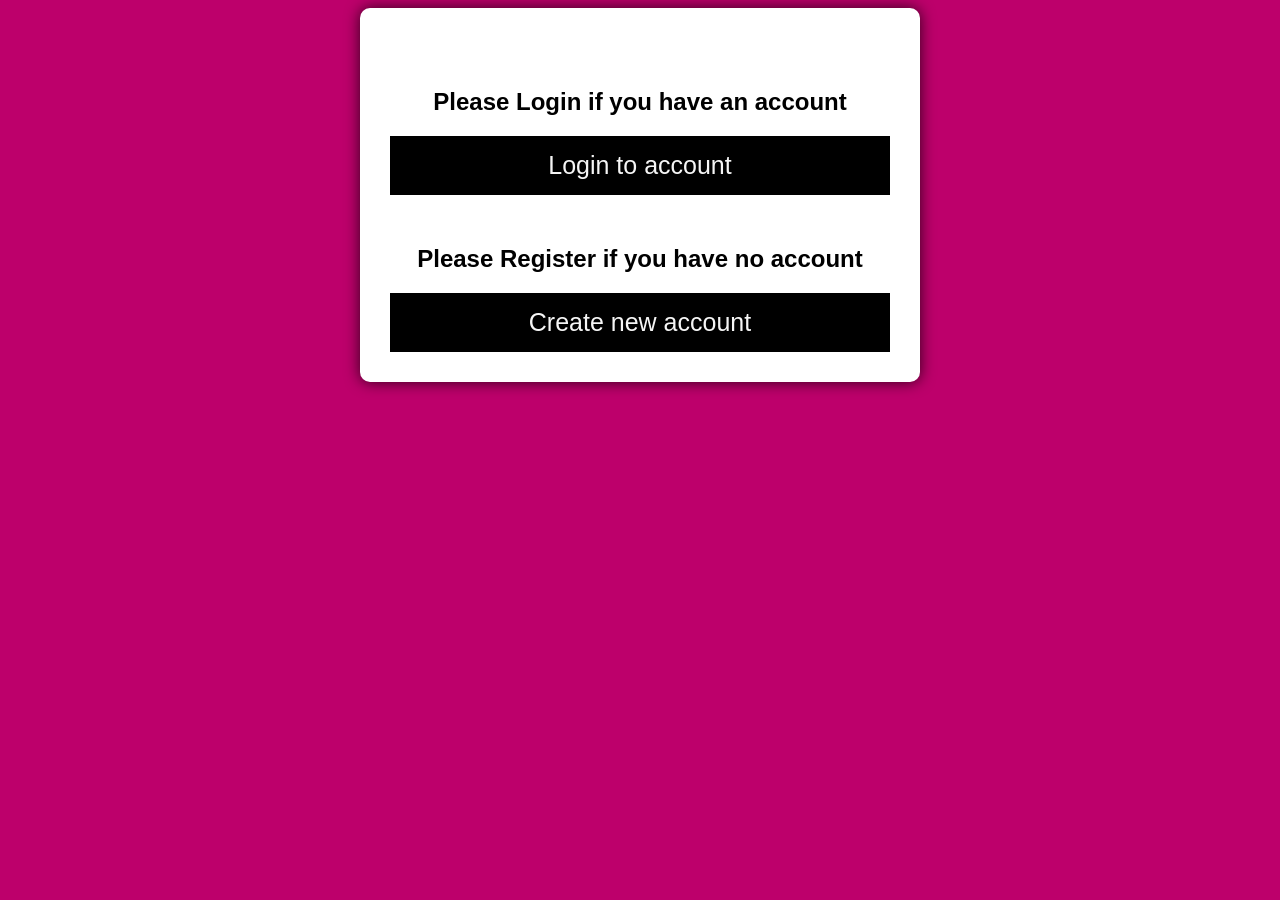
<file: templates/index.html>
<!DOCTYPE html>
<html>
    <head>
        <title>P1_E-Com Main Page</title>
        <link rel="stylesheet" href="/static/css/external.css">
    </head>
    <body>
        <div class="c1">   
            <h2>Please Login if you have an account</h2>
            <a href="/login">Login to account</a>
            <h2>Please Register if you have no account</h2>
            <a href="/register">Create new account</a>
        </div>
    </body>
</html>
</file>
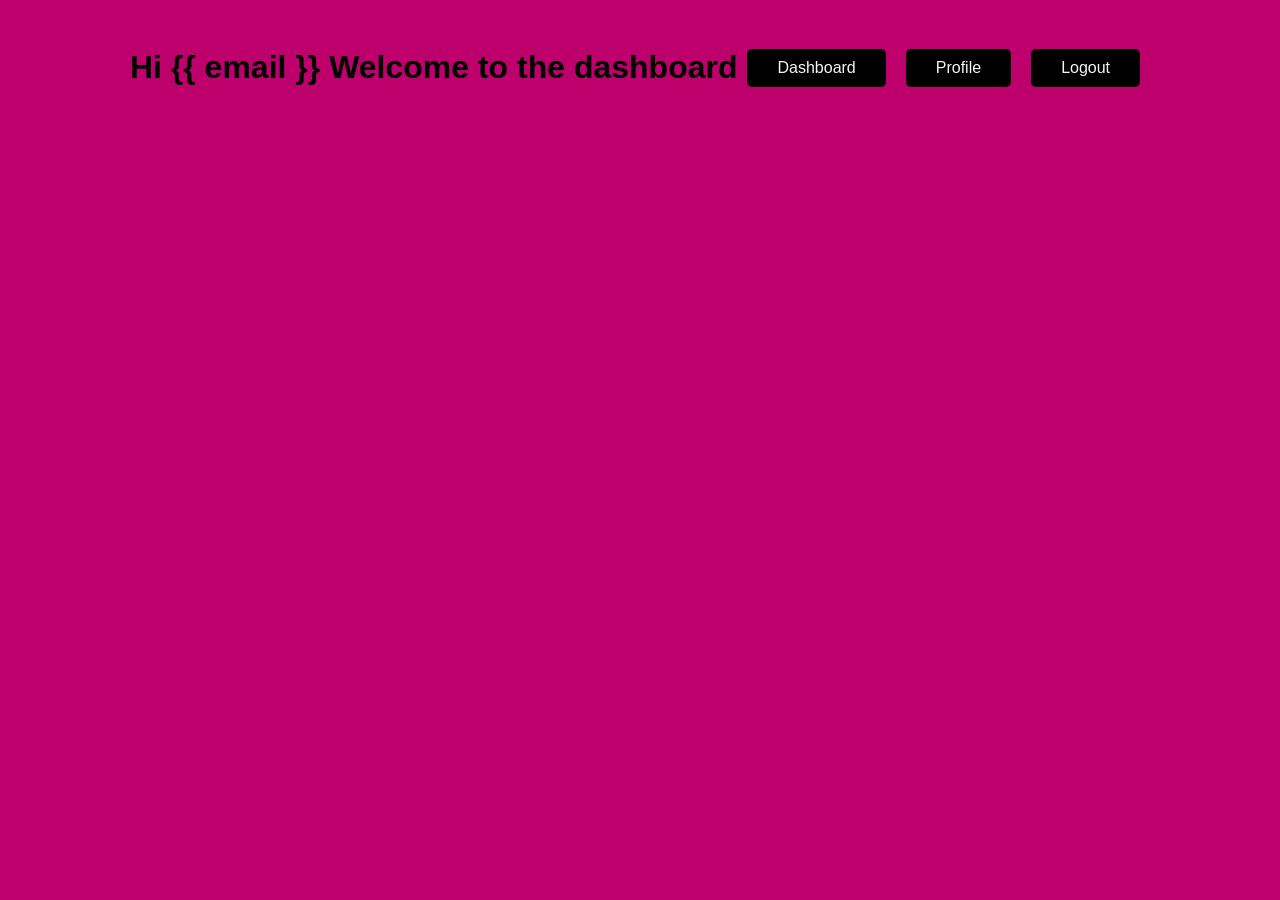
<file: templates/dashboard.html>
<!DOCTYPE html>
<html>
    <head>
        <title>P1_E-Com</title>
        <link rel="stylesheet" href="/static/css/ex_dash.css">
    </head>
    <body>
        <div class="container">
            <h1 class="white">Hi {{ email }} Welcome to the dashboard</h1>

            <a href="/dashboard">Dashboard</a>

            <a href="/profile">Profile</a>
                
            <a href="/logout">Logout</a>
        </div>
    </body>
</html>
</file>
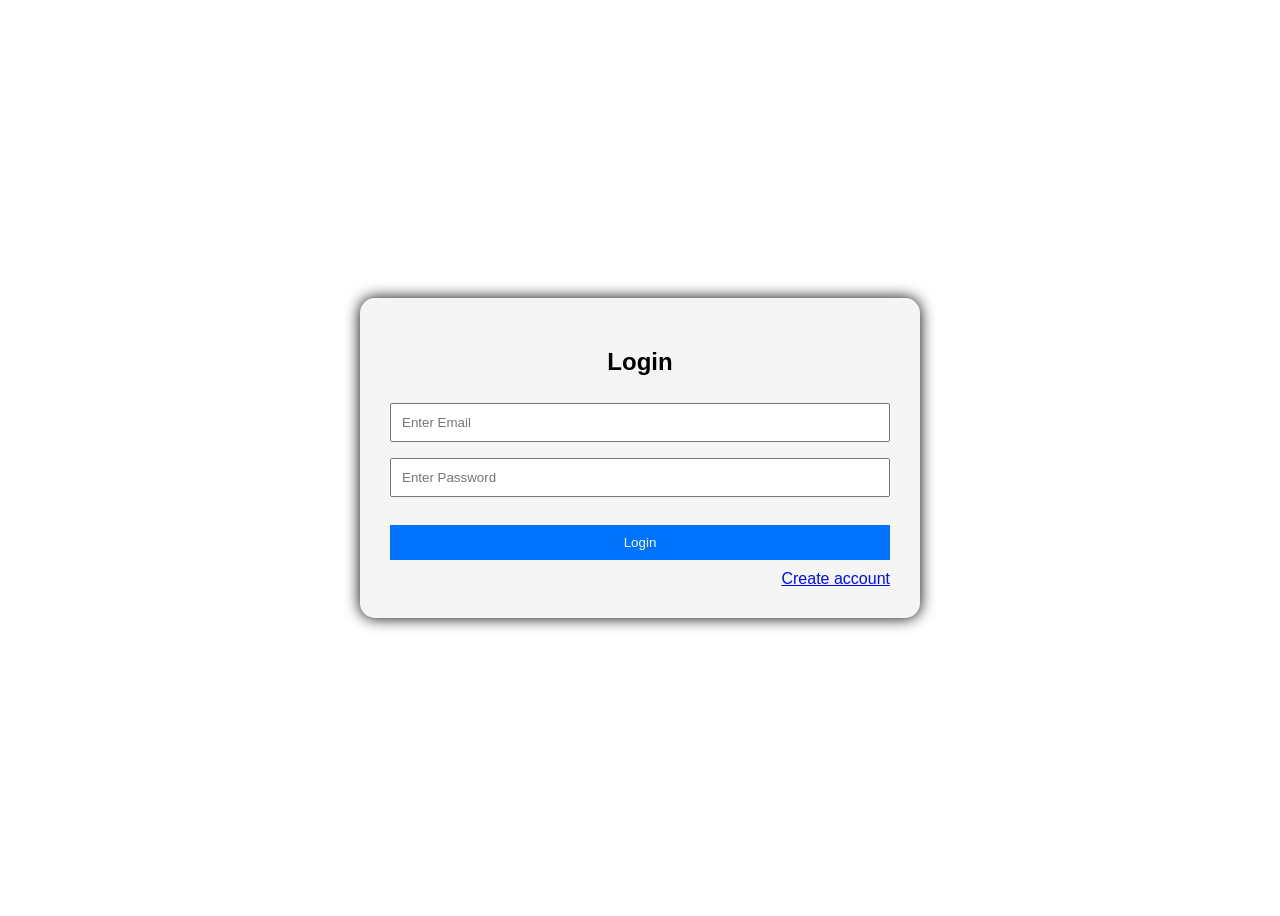
<file: templates/login.html>
<!DOCTYPE html>
<html>
    <head>
        <title>Login Page</title>
        <link rel="stylesheet" href="/static/css/ex_login.css">
    </head>
    <body>
        <div class="container">
            <h2>Login</h2>
            <form action="/login" method="POST">
                <input type="email" name="email" placeholder="Enter Email" required>
                <input type="password" name="passw" placeholder="Enter Password" required>

                <button type="submit">Login</button>
            </form>
            <a href="/register">Create account</a>
        </div>
    </body>
</html>
</file>
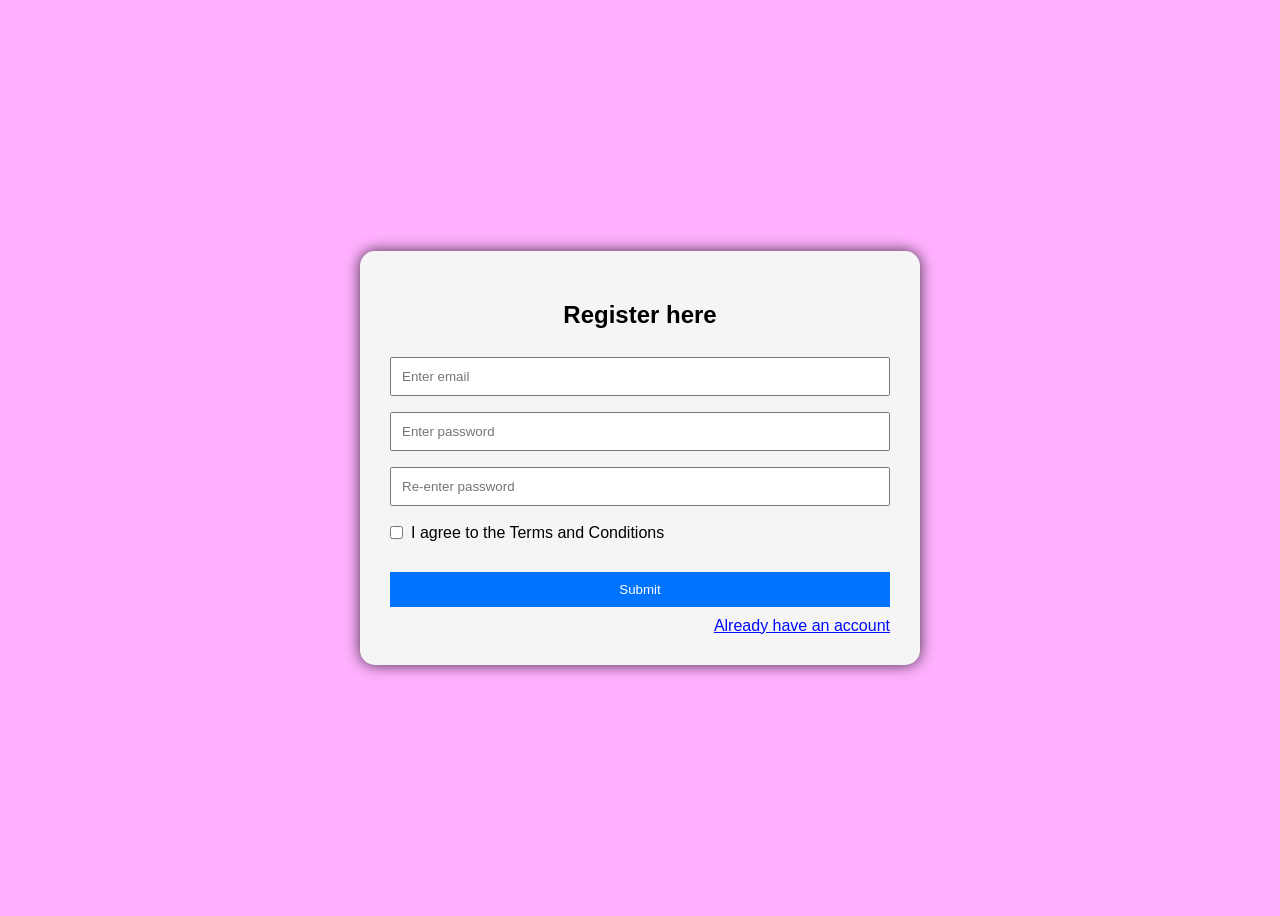
<file: templates/register.html>
<!DOCTYPE html>
<html>
    <head>
        <title>Register Page</title>
        <link rel="stylesheet" href="/static/css/ex_reg.css">
    </head>
    <body>
        <div class="container">
            <h2>Register here</h2>
            <form action="/register" method="POST">

                <input type="text" name="email_id" placeholder="Enter email">
                <input type="password" name="password1" placeholder="Enter password">
                <input type="password" name="password2" placeholder="Re-enter password">
                
                <div class="checkbox">
                    <input type="checkbox" id="agree" required>
                    <label for="agree">I agree to the Terms and Conditions</label>
                </div>

                <button type="submit">Submit</button>
            </form>
            <a href="/login">Already have an account</a>
        </div>
    </body>
</html>
</file>
<file: static/css/external.css>
body{
    background-color: rgb(189, 0, 107);
    display: flex;
    justify-content: center;
    align-items: center;
    font-family: Arial, Helvetica, sans-serif;
}
a{
    text-decoration: none;
    display: block;
    text-align: center;
    font-size: 25px;
    color: whitesmoke;
    background: black;
    padding: 15px 0;
}
.c1{
    padding: 30px;
    border-radius: 10px;
    background: white;
    width: 500px ;
    box-shadow: 0 0 15px rgba(0, 0, 0, 0.75);
}
h2{
    text-align: center;
    margin-top: 50px;
}
</file>
<file: static/css/ex_dash.css>
body{
    background-color: rgb(189, 0, 107);
    display: flex;
    justify-content: center;
    align-items: center;
    font-family: Arial, Helvetica, sans-serif;
}
.container{
    padding: 20px;
    width: 100%;
    display: flex;
    justify-content: center;
    align-items: center;
}
a{
    text-decoration: none;
    color: whitesmoke;
    background-color: black;
    padding: 10px 30px;
    margin: 10px;
    border-radius: 5px;
}
</file>
<file: static/css/ex_login.css>
body{
    font-family: Arial, sans-serif;
    display: flex;
    justify-content: center;
    align-items: center;
    height: 100vh;
    background-color: white;
}
.container{
    background-color: whitesmoke;
    padding: 30px;
    border-radius: 15px;
    width: 500px;
    box-shadow: 0 0 15px rgb(0, 0, 0);
}
h2{
    text-align: center;
}
input{
    width: 100%;
    padding: 10px;
    margin: 8px 0;
    box-sizing: border-box;
}
button{
    width: 100%;
    padding: 10px;
    margin-top: 20px;
    background-color: rgb(0, 115, 255);
    color: white;
    border: none;
    cursor: pointer;
}
a{
    display: block;
    text-align: right;
    margin-top: 10px;
    color: rgb(0, 10, 255);
}
</file>
<file: static/css/ex_reg.css>
body{
    font-family: Arial, sans-serif;
    display:flex;
    justify-content: center;
    align-items: center;
    height: 100vh;
    background: rgb(255, 177, 255);
}
.container{
    background: whitesmoke;
    padding: 30px;
    border-radius: 15px;
    width: 500px;
    box-shadow: 0 0 15px rgba(0, 0, 0, 0.75);
}
h2{
    text-align: center;
}
input{
    width: 100%;
    padding: 10px;
    margin: 8px 0;
    box-sizing: border-box;
}
.checkbox{
    display: flex;
    align-items: center;
    gap: 8px;
    margin: 10px 0;
}
.checkbox input{
    width: auto;
    margin: 0;
}
button{
    width: 100%;
    padding: 10px;
    margin-top: 20px;
    color: white;
    background: rgb(0, 115, 255);
    border: none;
    cursor: pointer;
}
a{
    display: block;
    text-align: right;
    margin-top: 10px;
    color: rgb(0, 10, 255);
}
</file>
